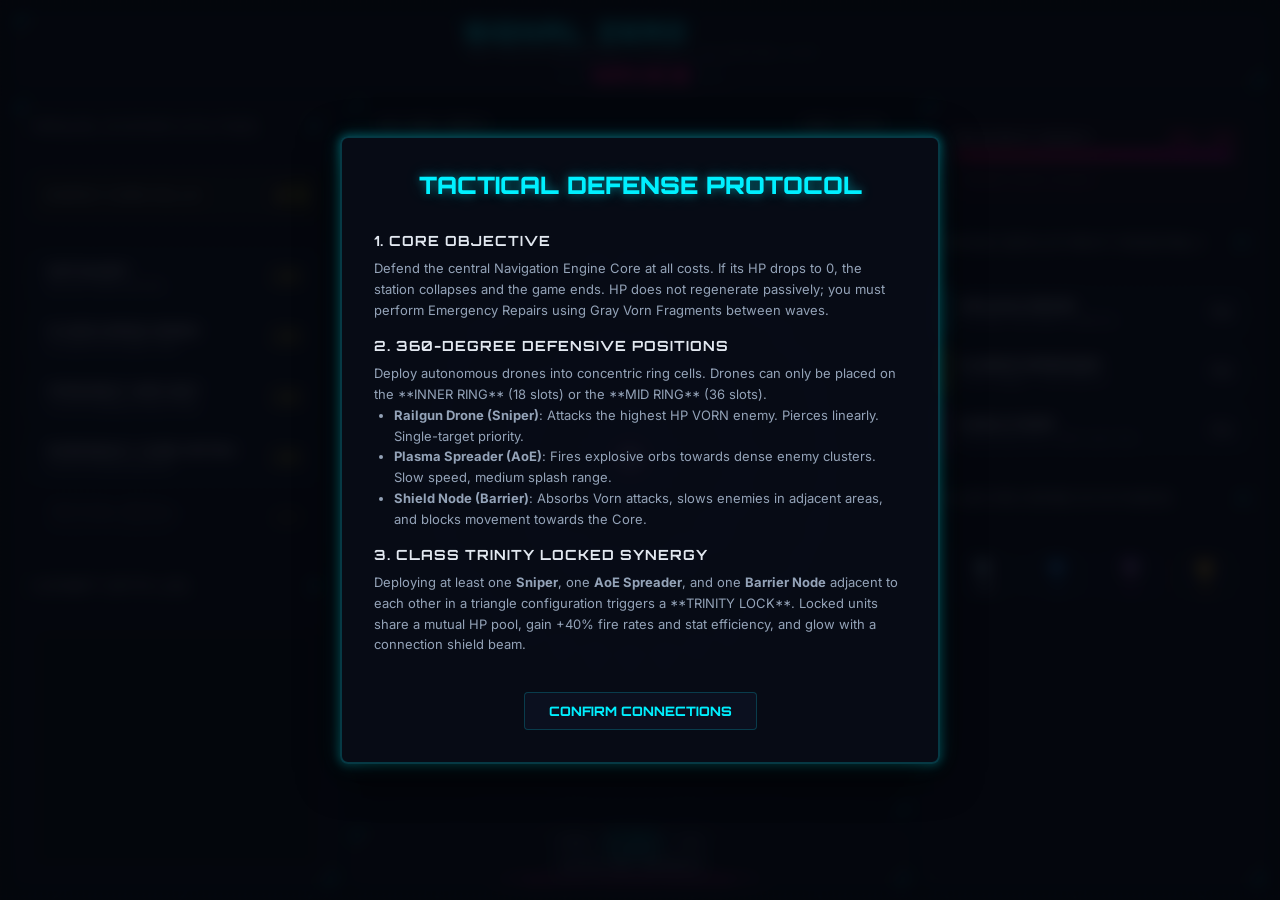
<file: index.html>
<!DOCTYPE html>
<html lang="en">
<head>
  <meta charset="UTF-8">
  <meta name="viewport" content="width=device-width, initial-scale=1.0">
  <title>SIGNAL ZERO // Cyber Circular Defense</title>
  <link rel="stylesheet" href="index.css">
</head>
<body>

  <!-- Screen Flashes for Hits & Blackouts -->
  <div class="screen-flash"></div>

  <!-- Primary Cockpit Dashboard -->
  <div class="dashboard">
    
    <!-- Top-Bar HUD Indicators -->
    <header class="cyber-panel top-bar">
      <div class="title-container">
        <h1 class="main-title">SIGNAL ZERO</h1>
        <span class="sub-title">CORE NAVIGATION DEFENSE SYSTEM // AI-TACTICAL v1.0</span>
      </div>

      <div class="wave-indicator-wrapper">
        <div class="wave-status-card">
          <div id="wave-number" class="wave-number">WAVE 0</div>
          <div id="wave-type" class="wave-type">SYSTEMS INITIALIZING</div>
          <div class="wave-timer-bar">
            <div id="wave-timer-fill" class="wave-timer-fill"></div>
          </div>
        </div>
      </div>

      <div class="score-economy-panel">
        <div class="score-display">
          <span class="score-label">CURRENT SECURE INDEX</span>
          <span id="score-val" class="score-value">000000</span>
        </div>
      </div>
    </header>

    <!-- Left Sidebar: Manual Core Abilities & System Feed -->
    <aside class="cyber-panel left-sidebar">
      <div class="panel-header">MANUAL SYSTEM UTILITIES</div>
      
      <!-- Energy Cell Resource Dashboard -->
      <div class="energy-display-box">
        <span class="energy-label">ENERGY CORE CELLS</span>
        <span id="energy-cells-count" class="energy-count">3</span>
      </div>

      <!-- Abilities Utilities Grid -->
      <div class="ability-grid">
        <button id="ability-emp" class="ability-button" disabled>
          <div class="ability-info">
            <span class="ability-name">EMP BURST</span>
            <span class="ability-desc">Stun all VORN units (3s)</span>
          </div>
          <span class="ability-cost">1⚡</span>
        </button>

        <button id="ability-overcharge" class="ability-button" disabled>
          <div class="ability-info">
            <span class="ability-name">OVERCHARGE SPEED</span>
            <span class="ability-desc">Drones fire 2x faster (10s)</span>
          </div>
          <span class="ability-cost">2⚡</span>
        </button>

        <button id="ability-harvest" class="ability-button" disabled>
          <div class="ability-info">
            <span class="ability-name">FRAGMENT HARVEST</span>
            <span class="ability-desc">Force immediate drops on field</span>
          </div>
          <span class="ability-cost">1⚡</span>
        </button>

        <button id="ability-shield" class="ability-button" disabled>
          <div class="ability-info">
            <span class="ability-name">EMERGENCY CORE MATRIX</span>
            <span class="ability-desc">Core invincible shield (8s)</span>
          </div>
          <span class="ability-cost">3⚡</span>
        </button>

        <button id="ability-recall" class="ability-button" disabled>
          <div class="ability-info">
            <span class="ability-name">TACTICAL RECALL</span>
            <span class="ability-desc">Pickup unit for placement</span>
          </div>
          <span class="ability-cost">2⚡</span>
        </button>
      </div>

      <div class="panel-header">COMBAT DATA LOG</div>
      <!-- Real-time scroll feed -->
      <div id="log-feed" class="system-logs">
        <div class="log-entry info">> Connection established with Navigation Engine.</div>
        <div class="log-entry info">> Standby for VORN nanobot vector signals...</div>
      </div>
    </aside>

    <!-- Center Panel: The Tactical Battle Map Grid & Ticks controls -->
    <main class="center-area">
      <div class="cyber-panel arena-panel">
        
        <!-- Canvas UI HUD tags -->
        <div class="canvas-header">
          <div class="hud-pill">360° RANGE COMPASS</div>
          <div id="audio-toggle-btn" class="hud-pill hud-pill-interactive">AUDIO: ACTIVE</div>
        </div>

        <!-- Big Center warning -->
        <div id="warning-notice" class="overlay-notification">
          <h2 class="overlay-title">WARNING</h2>
          <p id="warning-desc" class="overlay-desc">CORE INTEGRITY CRITICALLY BREACHED</p>
        </div>

        <canvas id="game-canvas" width="640" height="640"></canvas>
      </div>

      <!-- Core controllers bottom toolbar -->
      <div class="cyber-panel arena-controls">
        <div class="speed-controllers">
          <button id="speed-pause" class="speed-btn">PAUSE</button>
          <button id="speed-1x" class="speed-btn active">1.0X</button>
          <button id="speed-2x" class="speed-btn">2.0X</button>
        </div>

        <button id="how-to-play-btn" class="speed-btn">INSTRUCTIONS COMPENDIUM</button>
        
        <button id="start-wave-btn" class="ability-button" style="padding: 6px 20px; border-color: var(--neon-magenta); color: var(--neon-magenta);">
          INITIALIZE DEFENSE PROTOCOL
        </button>
      </div>
    </main>

    <!-- Right Sidebar: Placement Shop, Upgrades, & Technology synthesis -->
    <aside class="cyber-panel right-sidebar">
      <!-- HP navigation base -->
      <div class="core-status-box">
        <div class="core-hp-header">
          <span>NAVIGATION HP INTEGRITY</span>
          <span id="core-hp-text" class="core-hp-val">1000 / 1000</span>
        </div>
        <div class="core-hp-bar">
          <div id="core-hp-fill" class="core-hp-fill"></div>
        </div>
        <div class="core-repair-row">
          <button id="repair-core-btn" class="repair-btn">EMERGENCY REPAIR (50 GRAY)</button>
        </div>
      </div>

      <div class="panel-header">DRONE DEPLOYMENT ASSEMBLY</div>
      
      <!-- Shopping cards deployment slots -->
      <div class="unit-shop-grid">
        <div id="shop-sniper" class="shop-card sniper">
          <div class="shop-card-info">
            <span class="shop-card-name">RAILGUN DRONE</span>
            <span class="shop-card-meta">Piercing / Max Radius targeting</span>
          </div>
          <span class="shop-card-cost">30g</span>
        </div>

        <div id="shop-aoe" class="shop-card aoe">
          <div class="shop-card-info">
            <span class="shop-card-name">PLASMA SPREADER</span>
            <span class="shop-card-meta">Splash damage / Close density</span>
          </div>
          <span class="shop-card-cost">40g</span>
        </div>

        <div id="shop-barrier" class="shop-card barrier">
          <div class="shop-card-info">
            <span class="shop-card-name">SHIELD NODE</span>
            <span class="shop-card-meta">Absorbs Vorn hits / Emits aura slow</span>
          </div>
          <span class="shop-card-cost">25g</span>
        </div>
      </div>

      <div class="panel-header">ALIEN REVERSE SYNTHESIS</div>
      
      <div class="synthesis-station">
        <!-- Rarity fragments grid -->
        <div class="fragment-dock">
          <div id="frag-gray" class="frag-cell gray">
            <span class="frag-icon">⚙️</span>
            <span id="frag-count-gray" class="frag-count">0</span>
          </div>
          <div id="frag-blue" class="frag-cell blue">
            <span class="frag-icon">🔷</span>
            <span id="frag-count-blue" class="frag-count">0</span>
          </div>
          <div id="frag-purple" class="frag-cell purple">
            <span class="frag-icon">🔮</span>
            <span id="frag-count-purple" class="frag-count">0</span>
          </div>
          <div id="frag-gold" class="frag-cell gold">
            <span class="frag-icon">👑</span>
            <span id="frag-count-gold" class="frag-count">0</span>
          </div>
        </div>

        <!-- Detail card of active selection -->
        <div id="detail-card" class="detail-card">
          <div class="detail-header">
            <span id="detail-name" class="detail-name">RAILGUN DRONE</span>
            <span id="detail-lvl" class="detail-lvl">RANK 1</span>
          </div>
          <div class="detail-stats">
            <div>INTEGRITY: <span id="detail-hp" class="detail-stat-val">100/100</span></div>
            <div>FIREPOWER: <span id="detail-atk" class="detail-stat-val">120</span></div>
            <div>ATTACK SPEED: <span id="detail-spd" class="detail-stat-val">0.8/s</span></div>
          </div>
          <div class="detail-mods">
            <span style="font-size: 8px; color: var(--text-secondary); letter-spacing: 0.5px;">MUTATION MODS:</span>
            <div id="detail-mods-container" style="display:flex; flex-direction:column; gap:4px;">
              <!-- Dynamic mod slot bars -->
            </div>
          </div>
          <div class="detail-actions">
            <button id="upgrade-unit-btn" class="detail-btn">UPGRADE (15 GRAY)</button>
          </div>
        </div>
      </div>
    </aside>
  </div>

  <!-- Instruction compendium overlay modal -->
  <div id="instructions-modal" class="modal-overlay">
    <div class="modal-content">
      <h2 class="modal-title">TACTICAL DEFENSE PROTOCOL</h2>
      
      <div class="modal-body">
        <h3>1. CORE OBJECTIVE</h3>
        <p>Defend the central Navigation Engine Core at all costs. If its HP drops to 0, the station collapses and the game ends. HP does not regenerate passively; you must perform Emergency Repairs using Gray Vorn Fragments between waves.</p>

        <h3>2. 360-DEGREE DEFENSIVE POSITIONS</h3>
        <p>Deploy autonomous drones into concentric ring cells. Drones can only be placed on the **INNER RING** (18 slots) or the **MID RING** (36 slots).
          <ul>
            <li><strong>Railgun Drone (Sniper)</strong>: Attacks the highest HP VORN enemy. Pierces linearly. Single-target priority.</li>
            <li><strong>Plasma Spreader (AoE)</strong>: Fires explosive orbs towards dense enemy clusters. Slow speed, medium splash range.</li>
            <li><strong>Shield Node (Barrier)</strong>: Absorbs Vorn attacks, slows enemies in adjacent areas, and blocks movement towards the Core.</li>
          </ul>
        </p>

        <h3>3. CLASS TRINITY LOCKED SYNERGY</h3>
        <p>Deploying at least one <strong>Sniper</strong>, one <strong>AoE Spreader</strong>, and one <strong>Barrier Node</strong> adjacent to each other in a triangle configuration triggers a **TRINITY LOCK**. Locked units share a mutual HP pool, gain +40% fire rates and stat efficiency, and glow with a connection shield beam.</p>

        <h3>4. ALIEN TECH REVERSE SYNTHESIS</h3>
        <p>Slain VORN nanobots drop colored technology shards: Gray (Common), Blue (Uncommon), Purple (Rare), and Gold (Legendary). Click a shard in your synthesis bar, then click any active drone on the grid to fuse modifications onto it! Each unit can hold up to 2 mods. Golden Legendary mods cannot coexist with any other mods.</p>

        <h3>5. MANUAL SYSTEM ABILITIES</h3>
        <p>Use accumulated Energy Core Cells to emit manually activated counter-signals: EMP fields to freeze swarms, Overcharges to double attack speed, Recall units for adjustments, or deploy the invincibility Emergency Matrix.</p>
      </div>

      <button id="close-modal-btn" class="modal-close-btn">CONFIRM CONNECTIONS</button>
    </div>
  </div>

  <!-- Source Scripts Loading -->
  <script src="sound.js"></script>
  <script src="game.js"></script>
  <script src="renderer.js"></script>
  
  <!-- Master HUD Controller & Loop Bindings -->
  <script>
    // Initialize Renderer
    const Renderer = new CanvasRenderer('game-canvas');
    let gameLoopInterval = null;

    // Start instructions modal automatically
    document.addEventListener('DOMContentLoaded', () => {
      document.getElementById('instructions-modal').style.display = 'flex';
      setupUIBindings();
      startLoop();
    });

    // Binds UI and buttons to GameEngine
    function setupUIBindings() {
      // Instructions modal toggle
      document.getElementById('how-to-play-btn').onclick = () => {
        document.getElementById('instructions-modal').style.display = 'flex';
      };
      document.getElementById('close-modal-btn').onclick = () => {
        document.getElementById('instructions-modal').style.display = 'none';
        Sound.init(); // Init AudioContext on confirm interaction
      };

      // Audio Toggle
      const audioBtn = document.getElementById('audio-toggle-btn');
      audioBtn.onclick = () => {
        const isMuted = Sound.toggleMute();
        audioBtn.innerText = `AUDIO: ${isMuted ? 'MUTED' : 'ACTIVE'}`;
      };

      // Speed Adjustments
      const speedPause = document.getElementById('speed-pause');
      const speed1x = document.getElementById('speed-1x');
      const speed2x = document.getElementById('speed-2x');

      speedPause.onclick = () => {
        setSpeed(0, speedPause);
      };
      speed1x.onclick = () => {
        setSpeed(1, speed1x);
      };
      speed2x.onclick = () => {
        setSpeed(2, speed2x);
      };

      function setSpeed(spd, btn) {
        Game.gameSpeed = spd;
        [speedPause, speed1x, speed2x].forEach(b => b.classList.remove('active'));
        btn.classList.add('active');
        Game.log(`Game simulation speed set to ${spd}x.`, "info");
      }

      // Initialize Defense wave
      const startWaveBtn = document.getElementById('start-wave-btn');
      startWaveBtn.onclick = () => {
        if (Game.phase === 'PREP') {
          Game.startNextWave();
          Sound.playUpgrade();
        }
      };

      // Drone Deployment purchase binds
      const shopSniper = document.getElementById('shop-sniper');
      const shopAoE = document.getElementById('shop-aoe');
      const shopBarrier = document.getElementById('shop-barrier');

      setupShopClick(shopSniper, 'sniper');
      setupShopClick(shopAoE, 'aoe');
      setupShopClick(shopBarrier, 'barrier');

      function setupShopClick(el, unitClass) {
        el.onclick = () => {
          // Clear active synthesis selection
          Game.selectedFragmentType = null;
          document.querySelectorAll('.frag-cell').forEach(c => c.classList.remove('selected'));

          if (Game.selectedShopClass === unitClass) {
            Game.selectedShopClass = null;
            el.classList.remove('selected');
          } else {
            Game.selectedShopClass = unitClass;
            document.querySelectorAll('.shop-card').forEach(c => c.classList.remove('selected'));
            el.classList.add('selected');
            Game.log(`Drone assembly armed: Deploy [${unitClass.toUpperCase()}] at any empty ring slot.`, "info");
          }
        };
      }

      // Synthesis shards clickable selection
      const fragGray = document.getElementById('frag-gray');
      const fragBlue = document.getElementById('frag-blue');
      const fragPurple = document.getElementById('frag-purple');
      const fragGold = document.getElementById('frag-gold');

      setupFragClick(fragGray, 'gray');
      setupFragClick(fragBlue, 'blue');
      setupFragClick(fragPurple, 'purple');
      setupFragClick(fragGold, 'gold');

      function setupFragClick(el, fragType) {
        el.onclick = () => {
          // Clear active shop deployment selection
          Game.selectedShopClass = null;
          document.querySelectorAll('.shop-card').forEach(c => c.classList.remove('selected'));

          if (Game.selectedFragmentType === fragType) {
            Game.selectedFragmentType = null;
            el.classList.remove('selected');
          } else {
            Game.selectedFragmentType = fragType;
            document.querySelectorAll('.frag-cell').forEach(c => c.classList.remove('selected'));
            el.classList.add('selected');
            Game.log(`Mod matrix selected: Select any placed drone slot to fuse [${fragType.toUpperCase()}] mod.`, "info");
          }
        };
      }

      // Unit detail card actions
      document.getElementById('upgrade-unit-btn').onclick = () => {
        if (Game.selectedCell && Game.selectedCell.unit) {
          Game.upgradeUnit(Game.selectedCell.unit);
          Renderer.updateDetailCardUI();
        }
      };

      // Emergency Core Repair button
      document.getElementById('repair-core-btn').onclick = () => {
        Game.repairCore();
      };

      // Manual Core utility button binds
      document.getElementById('ability-emp').onclick = () => Game.triggerEMP();
      document.getElementById('ability-overcharge').onclick = () => Game.triggerOvercharge();
      document.getElementById('ability-harvest').onclick = () => Game.triggerHarvest();
      document.getElementById('ability-shield').onclick = () => Game.triggerEmergencyShield();
      
      // Tactical Recall setup
      const abilityRecall = document.getElementById('ability-recall');
      abilityRecall.onclick = () => {
        if (Game.selectedCell && Game.selectedCell.unit) {
          Game.triggerRecall(Game.selectedCell.id);
          Renderer.updateDetailCardUI();
        } else {
          Game.log("Select a placed drone on the circular compass grid first to Recall.", "warning");
        }
      };
    }

    // Engine loop ticks (60fps simulation)
    function startLoop() {
      if (gameLoopInterval) clearInterval(gameLoopInterval);

      gameLoopInterval = setInterval(() => {
        if (Game.gameSpeed > 0) {
          // Double cycles if 2x speed
          const cycles = Game.gameSpeed;
          for (let i = 0; i < cycles; i++) {
            Game.update();
          }
        }
        
        // Always render graphics at 60fps for maximum butter smoothness
        Renderer.render();
        updateHUDValues();
      }, 1000 / 60);
    }

    // Direct interface data synchronization
    function updateHUDValues() {
      // 1. Text elements
      document.getElementById('wave-number').innerText = `WAVE ${Game.waveNumber}`;
      
      let waveDesc = Game.waveType;
      if (Game.phase === 'PREP') {
        waveDesc = `COOLDOWN INTERVAL: ${Game.prepTimer}s`;
      }
      document.getElementById('wave-type').innerText = waveDesc;
      
      // Timer fill ratio
      const timerFill = document.getElementById('wave-timer-fill');
      if (Game.phase === 'PREP') {
        timerFill.style.width = `${(Game.prepTimer / 30) * 100}%`;
      } else {
        // Active wave progress based on spawning count remaining
        const totalWaveUnits = 10 + (Game.waveNumber * 3);
        const ratio = Game.enemies.length / totalWaveUnits;
        timerFill.style.width = `${Math.min(100, ratio * 100)}%`;
      }

      document.getElementById('score-val').innerText = String(Math.round(Game.score)).padStart(6, '0');
      document.getElementById('energy-cells-count').innerText = Game.energyCells;
      
      // Core HP and Repair details
      document.getElementById('core-hp-text').innerText = `${Math.round(Game.coreHP)} / ${Game.coreMaxHP}`;
      const hpFill = document.getElementById('core-hp-fill');
      hpFill.style.width = `${(Game.coreHP / Game.coreMaxHP) * 100}%`;
      
      // Dynamic alarms overlay
      const warningNotice = document.getElementById('warning-notice');
      const warningDesc = document.getElementById('warning-desc');
      if (Game.gameOver) {
        warningNotice.style.display = 'block';
        warningDesc.innerText = `NAVIGATION ENGINE DESTROYED // SCORE: ${Math.round(Game.score)}`;
      } else if (Game.coreHP <= 250) {
        warningNotice.style.display = 'block';
        warningDesc.innerText = "CRITICAL LIMIT: ENGINE SHIELDS DEFLATED";
      } else if (Game.coreHP <= 500) {
        warningNotice.style.display = 'block';
        warningDesc.innerText = "WARNING: STRUCTURAL COMPROMISE IN MID SECTORS";
      } else {
        warningNotice.style.display = 'none';
      }

      // Gray Repair button enabled status
      const repairBtn = document.getElementById('repair-core-btn');
      repairBtn.disabled = Game.fragments.gray < 50 || Game.coreHP >= Game.coreMaxHP || Game.repairCountThisWave >= 100;
      repairBtn.innerText = Game.repairCountThisWave >= 100 ? "REPAIR COOLDOWN CAP" : `EMERGENCY REPAIR (50 GRAY)`;

      // Fragments counts updates
      document.getElementById('frag-count-gray').innerText = Game.fragments.gray;
      document.getElementById('frag-count-blue').innerText = Game.fragments.blue;
      document.getElementById('frag-count-purple').innerText = Game.fragments.purple;
      document.getElementById('frag-count-gold').innerText = Game.fragments.gold;

      // Abilities active locks
      document.getElementById('ability-emp').disabled = Game.energyCells < 1;
      document.getElementById('ability-overcharge').disabled = Game.energyCells < 2;
      document.getElementById('ability-harvest').disabled = Game.energyCells < 1;
      document.getElementById('ability-shield').disabled = Game.energyCells < 3;
      
      // Enable Recall if unit is selected
      const hasSelectedUnit = Game.selectedCell && Game.selectedCell.unit;
      document.getElementById('ability-recall').disabled = Game.energyCells < 2 || !hasSelectedUnit;

      // System log update render
      const logFeed = document.getElementById('log-feed');
      if (logFeed.children.length !== Game.logs.length) {
        logFeed.innerHTML = '';
        Game.logs.forEach(log => {
          const div = document.createElement('div');
          div.className = `log-entry ${log.type}`;
          div.innerText = `[${log.time}] > ${log.text}`;
          logFeed.appendChild(div);
        });
      }

      // Active state button configurations
      const startWaveBtn = document.getElementById('start-wave-btn');
      startWaveBtn.disabled = Game.phase !== 'PREP';
      startWaveBtn.innerText = Game.phase === 'PREP' ? "DEPLOY VECTOR SENSORS" : "DEFENSE RADAR ONLINE";
    }
  </script>
</body>
</html>
</file>
<file: index.css>
@import url('https://fonts.googleapis.com/css2?family=Orbitron:wght@400;600;800;900&family=Share+Tech+Mono&family=Inter:wght@300;400;600&display=swap');

:root {
  --neon-cyan: #00f0ff;
  --neon-magenta: #ff007f;
  --neon-yellow: #ffea00;
  --alarm-red: #ff003c;
  --text-primary: #e2e8f0;
  --text-secondary: #94a3b8;
  --bg-deep: #060810;
  --bg-panel: rgba(10, 14, 26, 0.75);
  --bg-glass: rgba(18, 24, 46, 0.45);
  --border-cyan: rgba(0, 240, 255, 0.2);
  --border-magenta: rgba(255, 0, 127, 0.2);
  --border-yellow: rgba(255, 234, 0, 0.2);
  --font-title: 'Orbitron', 'Inter', sans-serif;
  --font-mono: 'Share Tech Mono', monospace;
  --glow-cyan: 0 0 10px rgba(0, 240, 255, 0.4), 0 0 20px rgba(0, 240, 255, 0.2);
  --glow-magenta: 0 0 10px rgba(255, 0, 127, 0.4), 0 0 20px rgba(255, 0, 127, 0.2);
  --glow-yellow: 0 0 10px rgba(255, 234, 0, 0.4), 0 0 20px rgba(255, 234, 0, 0.2);
  --glow-red: 0 0 10px rgba(2ff, 0, 60, 0.4), 0 0 20px rgba(255, 0, 60, 0.2);
}

/* Base Styles & Background grid */
* {
  box-sizing: border-box;
  margin: 0;
  padding: 0;
  user-select: none;
}

body {
  background-color: var(--bg-deep);
  color: var(--text-primary);
  font-family: var(--font-title);
  overflow: hidden;
  height: 100vh;
  width: 100vw;
  display: flex;
  justify-content: center;
  align-items: center;
  position: relative;
}

/* Holographic scanline & CRT effect */
body::before {
  content: "";
  position: absolute;
  top: 0;
  left: 0;
  width: 100%;
  height: 100%;
  background: linear-gradient(rgba(18, 16, 16, 0) 50%, rgba(0, 0, 0, 0.25) 50%), linear-gradient(90deg, rgba(255, 0, 0, 0.06), rgba(0, 255, 0, 0.02), rgba(0, 0, 255, 0.06));
  background-size: 100% 4px, 6px 100%;
  z-index: 9999;
  pointer-events: none;
  opacity: 0.4;
}

/* Pulsing grid backdrop */
body::after {
  content: "";
  position: absolute;
  top: -50%;
  left: -50%;
  width: 200%;
  height: 200%;
  background-image: 
    linear-gradient(rgba(0, 240, 255, 0.04) 1px, transparent 1px),
    linear-gradient(90deg, rgba(0, 240, 255, 0.04) 1px, transparent 1px);
  background-size: 50px 50px;
  transform: perspective(500px) rotateX(60deg);
  animation: grid-scroll 120s linear infinite;
  z-index: -1;
  pointer-events: none;
}

@keyframes grid-scroll {
  from { transform: perspective(500px) rotateX(60deg) translateY(0); }
  to { transform: perspective(500px) rotateX(60deg) translateY(2000px); }
}

/* Main Dashboard UI Grid */
.dashboard {
  display: grid;
  grid-template-columns: 320px 1fr 340px;
  grid-template-rows: 70px 1fr;
  width: 100%;
  height: 100vh;
  max-width: 1920px;
  gap: 16px;
  padding: 16px;
  z-index: 10;
}

/* Standard cybermatic glass container */
.cyber-panel {
  background: var(--bg-panel);
  border: 1px solid var(--border-cyan);
  backdrop-filter: blur(12px);
  border-radius: 6px;
  box-shadow: inset 0 0 15px rgba(0, 240, 255, 0.05);
  display: flex;
  flex-direction: column;
  overflow: hidden;
  position: relative;
  transition: all 0.3s cubic-bezier(0.16, 1, 0.3, 1);
}

.cyber-panel::before {
  content: "";
  position: absolute;
  top: 0;
  left: 0;
  width: 8px;
  height: 8px;
  border-top: 2px solid var(--neon-cyan);
  border-left: 2px solid var(--neon-cyan);
}

.cyber-panel::after {
  content: "";
  position: absolute;
  bottom: 0;
  right: 0;
  width: 8px;
  height: 8px;
  border-bottom: 2px solid var(--neon-cyan);
  border-right: 2px solid var(--neon-cyan);
}

/* Header/Top Status Bar */
.top-bar {
  grid-column: 1 / 4;
  height: 100%;
  display: flex;
  align-items: center;
  justify-content: space-between;
  padding: 0 24px;
}

.title-container {
  display: flex;
  flex-direction: column;
}

.main-title {
  font-size: 24px;
  font-weight: 900;
  letter-spacing: 3px;
  text-shadow: var(--glow-cyan);
  color: var(--neon-cyan);
}

.sub-title {
  font-family: var(--font-mono);
  font-size: 10px;
  color: var(--text-secondary);
  letter-spacing: 2px;
}

/* Wave status in center-top */
.wave-indicator-wrapper {
  display: flex;
  align-items: center;
  gap: 16px;
}

.wave-status-card {
  display: flex;
  flex-direction: column;
  align-items: center;
  background: var(--bg-glass);
  border: 1px solid var(--border-magenta);
  padding: 4px 16px;
  border-radius: 4px;
  min-width: 140px;
}

.wave-number {
  font-size: 20px;
  font-weight: 800;
  color: var(--neon-magenta);
  text-shadow: var(--glow-magenta);
}

.wave-type {
  font-family: var(--font-mono);
  font-size: 10px;
  text-transform: uppercase;
  color: var(--text-primary);
  letter-spacing: 1px;
}

.wave-timer-bar {
  width: 100px;
  height: 4px;
  background: rgba(255, 0, 127, 0.15);
  border-radius: 2px;
  overflow: hidden;
  margin-top: 4px;
}

.wave-timer-fill {
  width: 100%;
  height: 100%;
  background: var(--neon-magenta);
  box-shadow: var(--glow-magenta);
  transition: width 0.1s linear;
}

/* Score board & resource overview */
.score-economy-panel {
  display: flex;
  align-items: center;
  gap: 20px;
  font-family: var(--font-mono);
}

.score-display {
  display: flex;
  flex-direction: column;
  align-items: flex-end;
}

.score-label {
  font-size: 9px;
  color: var(--text-secondary);
}

.score-value {
  font-size: 18px;
  color: var(--neon-yellow);
  text-shadow: var(--glow-yellow);
  font-weight: bold;
}

/* Sidebar - Left: Abilities & Logs */
.left-sidebar {
  grid-column: 1;
  padding: 16px;
  gap: 16px;
}

.panel-header {
  font-size: 12px;
  letter-spacing: 1.5px;
  color: var(--text-primary);
  border-bottom: 1px solid rgba(255, 255, 255, 0.08);
  padding-bottom: 8px;
  margin-bottom: 12px;
  display: flex;
  justify-content: space-between;
  align-items: center;
}

.panel-header::after {
  content: "■";
  color: var(--neon-cyan);
  font-size: 8px;
}

/* Abilities grid */
.ability-grid {
  display: grid;
  grid-template-columns: 1fr;
  gap: 10px;
  margin-bottom: 20px;
}

.energy-display-box {
  background: rgba(255, 234, 0, 0.05);
  border: 1px dashed var(--border-yellow);
  padding: 12px;
  border-radius: 4px;
  display: flex;
  justify-content: space-between;
  align-items: center;
  margin-bottom: 16px;
}

.energy-label {
  font-size: 11px;
  letter-spacing: 1px;
}

.energy-count {
  font-family: var(--font-mono);
  font-size: 20px;
  color: var(--neon-yellow);
  text-shadow: var(--glow-yellow);
  font-weight: 800;
  display: flex;
  align-items: center;
  gap: 4px;
}

.energy-count::before {
  content: "⚡";
  font-size: 14px;
}

.ability-button {
  background: var(--bg-glass);
  border: 1px solid rgba(0, 240, 255, 0.2);
  border-radius: 4px;
  padding: 10px 14px;
  color: var(--text-primary);
  display: flex;
  align-items: center;
  justify-content: space-between;
  cursor: pointer;
  transition: all 0.2s ease;
  font-family: var(--font-title);
  position: relative;
  overflow: hidden;
}

.ability-button::before {
  content: "";
  position: absolute;
  top: 0;
  left: -100%;
  width: 100%;
  height: 100%;
  background: linear-gradient(90deg, transparent, rgba(0, 240, 255, 0.15), transparent);
  transition: 0.5s;
}

.ability-button:hover:not(:disabled)::before {
  left: 100%;
}

.ability-button:hover:not(:disabled) {
  border-color: var(--neon-cyan);
  box-shadow: 0 0 10px rgba(0, 240, 255, 0.15);
  background: rgba(0, 240, 255, 0.05);
}

.ability-button:active:not(:disabled) {
  transform: scale(0.98);
}

.ability-button:disabled {
  opacity: 0.35;
  cursor: not-allowed;
  border-color: rgba(255, 255, 255, 0.05);
}

.ability-info {
  display: flex;
  flex-direction: column;
  align-items: flex-start;
}

.ability-name {
  font-size: 12px;
  font-weight: bold;
}

.ability-desc {
  font-size: 9px;
  color: var(--text-secondary);
  margin-top: 2px;
}

.ability-cost {
  font-family: var(--font-mono);
  font-size: 11px;
  color: var(--neon-yellow);
  background: rgba(255, 234, 0, 0.1);
  padding: 2px 6px;
  border-radius: 2px;
  border: 1px solid var(--border-yellow);
}

/* System Logs */
.system-logs {
  flex: 1;
  background: rgba(0, 0, 0, 0.25);
  border: 1px solid rgba(255, 255, 255, 0.04);
  border-radius: 4px;
  padding: 10px;
  font-family: var(--font-mono);
  font-size: 10px;
  overflow-y: auto;
  display: flex;
  flex-direction: column;
  gap: 6px;
}

.log-entry {
  line-height: 1.4;
  border-left: 2px solid var(--neon-cyan);
  padding-left: 6px;
  animation: log-slide 0.3s ease;
}

.log-entry.warning { border-left-color: var(--alarm-red); color: var(--alarm-red); }
.log-entry.success { border-left-color: var(--neon-yellow); color: var(--neon-yellow); }
.log-entry.info { border-left-color: var(--neon-cyan); color: var(--text-primary); }

@keyframes log-slide {
  from { transform: translateX(-10px); opacity: 0; }
  to { transform: translateX(0); opacity: 1; }
}

/* Central Area - Arena Canvas & Controls */
.center-area {
  grid-column: 2;
  display: flex;
  flex-direction: column;
  gap: 16px;
}

.arena-panel {
  flex: 1;
  display: flex;
  justify-content: center;
  align-items: center;
  position: relative;
  background: radial-gradient(circle, rgba(12, 18, 38, 0.6) 0%, rgba(4, 6, 12, 0.95) 100%);
  border: 1px solid rgba(0, 240, 255, 0.15);
  overflow: hidden;
}

#game-canvas {
  max-width: 100%;
  max-height: 100%;
  aspect-ratio: 1;
}

/* Screen overlay notifications */
.overlay-notification {
  position: absolute;
  top: 30%;
  left: 50%;
  transform: translate(-50%, -50%);
  text-align: center;
  pointer-events: none;
  z-index: 100;
  display: none;
  animation: warning-pulse 1.5s infinite;
}

.overlay-title {
  font-size: 32px;
  font-weight: 900;
  letter-spacing: 4px;
  color: var(--alarm-red);
  text-shadow: var(--glow-red);
}

.overlay-desc {
  font-family: var(--font-mono);
  font-size: 12px;
  margin-top: 8px;
  color: var(--text-primary);
  letter-spacing: 2px;
}

@keyframes warning-pulse {
  0%, 100% { opacity: 0.8; }
  50% { opacity: 0.3; }
}

/* Game settings overlay button on canvas */
.canvas-header {
  position: absolute;
  top: 12px;
  left: 12px;
  right: 12px;
  display: flex;
  justify-content: space-between;
  pointer-events: none;
  z-index: 90;
}

.hud-pill {
  pointer-events: auto;
  background: rgba(10, 14, 26, 0.8);
  border: 1px solid rgba(0, 240, 255, 0.25);
  border-radius: 20px;
  padding: 4px 12px;
  font-family: var(--font-mono);
  font-size: 11px;
  display: flex;
  align-items: center;
  gap: 8px;
  box-shadow: 0 4px 10px rgba(0, 0, 0, 0.4);
}

.hud-pill-interactive {
  cursor: pointer;
  transition: all 0.2s;
}

.hud-pill-interactive:hover {
  border-color: var(--neon-cyan);
  background: rgba(0, 240, 255, 0.1);
  box-shadow: 0 0 8px rgba(0, 240, 255, 0.2);
}

/* Control tools */
.arena-controls {
  height: 54px;
  display: flex;
  justify-content: space-between;
  align-items: center;
  padding: 0 16px;
}

.speed-controllers {
  display: flex;
  gap: 8px;
}

.speed-btn {
  background: var(--bg-glass);
  border: 1px solid rgba(255, 255, 255, 0.1);
  border-radius: 4px;
  color: var(--text-secondary);
  font-family: var(--font-mono);
  font-size: 11px;
  padding: 4px 10px;
  cursor: pointer;
  transition: all 0.2s;
}

.speed-btn:hover {
  border-color: var(--neon-cyan);
  color: var(--neon-cyan);
}

.speed-btn.active {
  background: rgba(0, 240, 255, 0.1);
  border-color: var(--neon-cyan);
  color: var(--neon-cyan);
  box-shadow: var(--glow-cyan);
}

/* Right Sidebar - Shop, Detail & Synthesis */
.right-sidebar {
  grid-column: 3;
  padding: 16px;
  gap: 16px;
}

/* Core status card */
.core-status-box {
  background: rgba(255, 0, 60, 0.03);
  border: 1px solid var(--border-magenta);
  border-radius: 4px;
  padding: 12px;
  margin-bottom: 16px;
}

.core-hp-header {
  display: flex;
  justify-content: space-between;
  font-family: var(--font-mono);
  font-size: 11px;
  margin-bottom: 6px;
}

.core-hp-val {
  color: var(--neon-magenta);
  font-weight: bold;
}

.core-hp-bar {
  width: 100%;
  height: 8px;
  background: rgba(255, 0, 127, 0.1);
  border-radius: 4px;
  overflow: hidden;
  position: relative;
  border: 1px solid rgba(255, 0, 127, 0.15);
}

.core-hp-fill {
  width: 100%;
  height: 100%;
  background: linear-gradient(90deg, #ff0055, #ff00c8);
  box-shadow: var(--glow-magenta);
  transition: width 0.3s cubic-bezier(0.4, 0, 0.2, 1);
}

.core-repair-row {
  display: flex;
  justify-content: space-between;
  align-items: center;
  margin-top: 10px;
}

.repair-btn {
  background: rgba(255, 0, 127, 0.1);
  border: 1px solid var(--border-magenta);
  border-radius: 3px;
  color: var(--text-primary);
  font-size: 10px;
  padding: 4px 8px;
  cursor: pointer;
  transition: all 0.2s;
  font-family: var(--font-mono);
}

.repair-btn:hover:not(:disabled) {
  background: rgba(255, 0, 127, 0.2);
  box-shadow: var(--glow-magenta);
}

.repair-btn:disabled {
  opacity: 0.3;
  cursor: not-allowed;
}

/* Shop and Placements */
.unit-shop-grid {
  display: grid;
  grid-template-columns: 1fr;
  gap: 10px;
  margin-bottom: 20px;
}

.shop-card {
  background: var(--bg-glass);
  border: 1px solid rgba(255, 255, 255, 0.08);
  border-radius: 4px;
  padding: 10px;
  display: flex;
  align-items: center;
  justify-content: space-between;
  cursor: pointer;
  transition: all 0.2s;
  position: relative;
}

.shop-card::after {
  content: "";
  position: absolute;
  top: 0;
  left: 0;
  width: 4px;
  height: 100%;
}

.shop-card.sniper::after { background: var(--neon-cyan); }
.shop-card.aoe::after { background: var(--neon-yellow); }
.shop-card.barrier::after { background: var(--neon-magenta); }

.shop-card:hover {
  background: rgba(255, 255, 255, 0.03);
  transform: translateY(-2px);
  border-color: rgba(255, 255, 255, 0.15);
}

.shop-card.selected {
  background: rgba(0, 240, 255, 0.05);
  border-color: var(--neon-cyan);
  box-shadow: 0 0 10px rgba(0, 240, 255, 0.1);
}

.shop-card-info {
  display: flex;
  flex-direction: column;
  padding-left: 8px;
}

.shop-card-name {
  font-size: 12px;
  font-weight: 800;
  color: var(--text-primary);
}

.shop-card-meta {
  font-family: var(--font-mono);
  font-size: 9px;
  color: var(--text-secondary);
  margin-top: 2px;
}

.shop-card-cost {
  font-family: var(--font-mono);
  font-size: 11px;
  color: var(--text-primary);
  background: rgba(255, 255, 255, 0.05);
  padding: 2px 6px;
  border-radius: 2px;
}

/* Synthesis Station panel */
.synthesis-station {
  flex: 1;
  display: flex;
  flex-direction: column;
  gap: 12px;
}

/* Inventory of Fragments grid */
.fragment-dock {
  display: grid;
  grid-template-columns: repeat(4, 1fr);
  gap: 8px;
  background: rgba(0, 0, 0, 0.2);
  border: 1px solid rgba(255, 255, 255, 0.04);
  padding: 8px;
  border-radius: 4px;
}

.frag-cell {
  background: var(--bg-glass);
  border: 1px solid rgba(255, 255, 255, 0.05);
  border-radius: 4px;
  padding: 6px 4px;
  display: flex;
  flex-direction: column;
  align-items: center;
  cursor: pointer;
  transition: all 0.2s;
}

.frag-cell:hover {
  background: rgba(255, 255, 255, 0.03);
}

.frag-cell.selected {
  box-shadow: 0 0 8px currentColor;
}

.frag-count {
  font-family: var(--font-mono);
  font-size: 12px;
  font-weight: bold;
  margin-top: 4px;
}

.frag-icon {
  font-size: 14px;
  filter: drop-shadow(0 0 2px currentColor);
}

.frag-cell.gray { color: #8a9ba8; border-color: rgba(138, 155, 168, 0.3); }
.frag-cell.blue { color: #0088ff; border-color: rgba(0, 136, 255, 0.3); }
.frag-cell.purple { color: #cc00ff; border-color: rgba(204, 0, 255, 0.3); }
.frag-cell.gold { color: #ffaa00; border-color: rgba(255, 170, 0, 0.3); }

/* Detail viewer card for selected Unit */
.detail-card {
  background: var(--bg-glass);
  border: 1px solid rgba(255, 255, 255, 0.05);
  border-radius: 4px;
  padding: 10px;
  display: none;
  flex-direction: column;
  gap: 8px;
}

.detail-header {
  display: flex;
  justify-content: space-between;
  align-items: center;
}

.detail-name {
  font-size: 12px;
  font-weight: 800;
}

.detail-lvl {
  font-family: var(--font-mono);
  font-size: 10px;
  background: rgba(0, 240, 255, 0.1);
  padding: 1px 4px;
  border-radius: 2px;
  color: var(--neon-cyan);
}

.detail-stats {
  display: grid;
  grid-template-columns: repeat(2, 1fr);
  gap: 6px;
  font-family: var(--font-mono);
  font-size: 10px;
  color: var(--text-secondary);
}

.detail-stat-val {
  color: var(--text-primary);
  font-weight: bold;
}

.detail-mods {
  display: flex;
  flex-direction: column;
  gap: 4px;
  border-top: 1px dashed rgba(255, 255, 255, 0.05);
  padding-top: 6px;
}

.mod-pill-slot {
  background: rgba(0, 0, 0, 0.3);
  border: 1px dashed rgba(255, 255, 255, 0.1);
  border-radius: 3px;
  font-size: 9px;
  font-family: var(--font-mono);
  padding: 4px 6px;
  color: var(--text-secondary);
}

.mod-pill-slot.equipped {
  border-style: solid;
}

.detail-actions {
  display: flex;
  gap: 8px;
  margin-top: 4px;
}

.detail-btn {
  flex: 1;
  background: rgba(255, 255, 255, 0.05);
  border: 1px solid rgba(255, 255, 255, 0.1);
  color: var(--text-primary);
  font-size: 10px;
  font-family: var(--font-mono);
  padding: 4px 0;
  cursor: pointer;
  border-radius: 3px;
}

.detail-btn:hover:not(:disabled) {
  border-color: var(--neon-cyan);
  color: var(--neon-cyan);
}

/* Floating screen notifications or damage alerts */
.floating-damage {
  position: absolute;
  color: var(--alarm-red);
  font-family: var(--font-mono);
  font-weight: 900;
  font-size: 12px;
  pointer-events: none;
  animation: float-up-fade 0.8s cubic-bezier(0.25, 1, 0.5, 1) forwards;
  z-index: 80;
  text-shadow: 0 0 4px #000;
}

.floating-damage.shield { color: var(--neon-cyan); }
.floating-damage.healing { color: var(--neon-yellow); }
.floating-damage.crit { font-size: 16px; color: var(--neon-yellow); text-shadow: 0 0 6px rgba(255, 234, 0, 0.6); }

@keyframes float-up-fade {
  0% { transform: translateY(0); opacity: 1; }
  100% { transform: translateY(-40px); opacity: 0; }
}

/* Flash screens when hit or blackout */
.screen-flash {
  position: absolute;
  top: 0;
  left: 0;
  width: 100vw;
  height: 100vh;
  pointer-events: none;
  z-index: 1000;
  opacity: 0;
}

.screen-flash.damage {
  box-shadow: inset 0 0 80px rgba(255, 0, 60, 0.35);
  border: 8px solid rgba(255, 0, 60, 0.2);
}

.screen-flash.blackout {
  background: rgba(0, 0, 0, 0.65);
}

.screen-flash.flash-active {
  animation: hit-flash-anim 0.3s ease-out forwards;
}

.screen-flash.blackout-active {
  animation: blackout-flash-anim 1s ease-in-out forwards;
}

@keyframes hit-flash-anim {
  0% { opacity: 1; }
  100% { opacity: 0; }
}

@keyframes blackout-flash-anim {
  0% { opacity: 0; }
  20% { opacity: 1; }
  80% { opacity: 1; }
  100% { opacity: 0; }
}

/* Modals & How to Play Overlay */
.modal-overlay {
  position: fixed;
  top: 0;
  left: 0;
  width: 100%;
  height: 100%;
  background: rgba(4, 6, 12, 0.85);
  backdrop-filter: blur(8px);
  display: flex;
  justify-content: center;
  align-items: center;
  z-index: 20000;
  transition: opacity 0.3s ease;
}

.modal-content {
  background: var(--bg-panel);
  border: 2px solid var(--border-cyan);
  border-radius: 8px;
  width: 600px;
  max-width: 90vw;
  padding: 32px;
  box-shadow: 0 10px 40px rgba(0, 0, 0, 0.8), var(--glow-cyan);
  position: relative;
  display: flex;
  flex-direction: column;
  gap: 16px;
}

.modal-title {
  font-size: 24px;
  font-weight: 900;
  color: var(--neon-cyan);
  text-shadow: var(--glow-cyan);
  text-align: center;
}

.modal-body {
  font-family: 'Inter', sans-serif;
  font-size: 13px;
  line-height: 1.6;
  color: var(--text-secondary);
  overflow-y: auto;
  max-height: 50vh;
  padding-right: 8px;
}

.modal-body h3 {
  color: var(--text-primary);
  margin-top: 14px;
  margin-bottom: 6px;
  font-family: var(--font-title);
  font-size: 14px;
  letter-spacing: 1px;
}

.modal-body ul {
  padding-left: 20px;
  margin-bottom: 12px;
}

.modal-close-btn {
  align-self: center;
  background: var(--bg-glass);
  border: 1px solid var(--border-cyan);
  color: var(--neon-cyan);
  font-family: var(--font-title);
  font-weight: 800;
  font-size: 13px;
  padding: 10px 24px;
  cursor: pointer;
  border-radius: 4px;
  transition: all 0.2s;
  margin-top: 10px;
}

.modal-close-btn:hover {
  background: rgba(0, 240, 255, 0.1);
  box-shadow: var(--glow-cyan);
}

/* Scrollbar styling */
::-webkit-scrollbar {
  width: 4px;
}

::-webkit-scrollbar-track {
  background: rgba(0, 0, 0, 0.1);
}

::-webkit-scrollbar-thumb {
  background: var(--border-cyan);
  border-radius: 2px;
}

::-webkit-scrollbar-thumb:hover {
  background: var(--neon-cyan);
}
</file>
